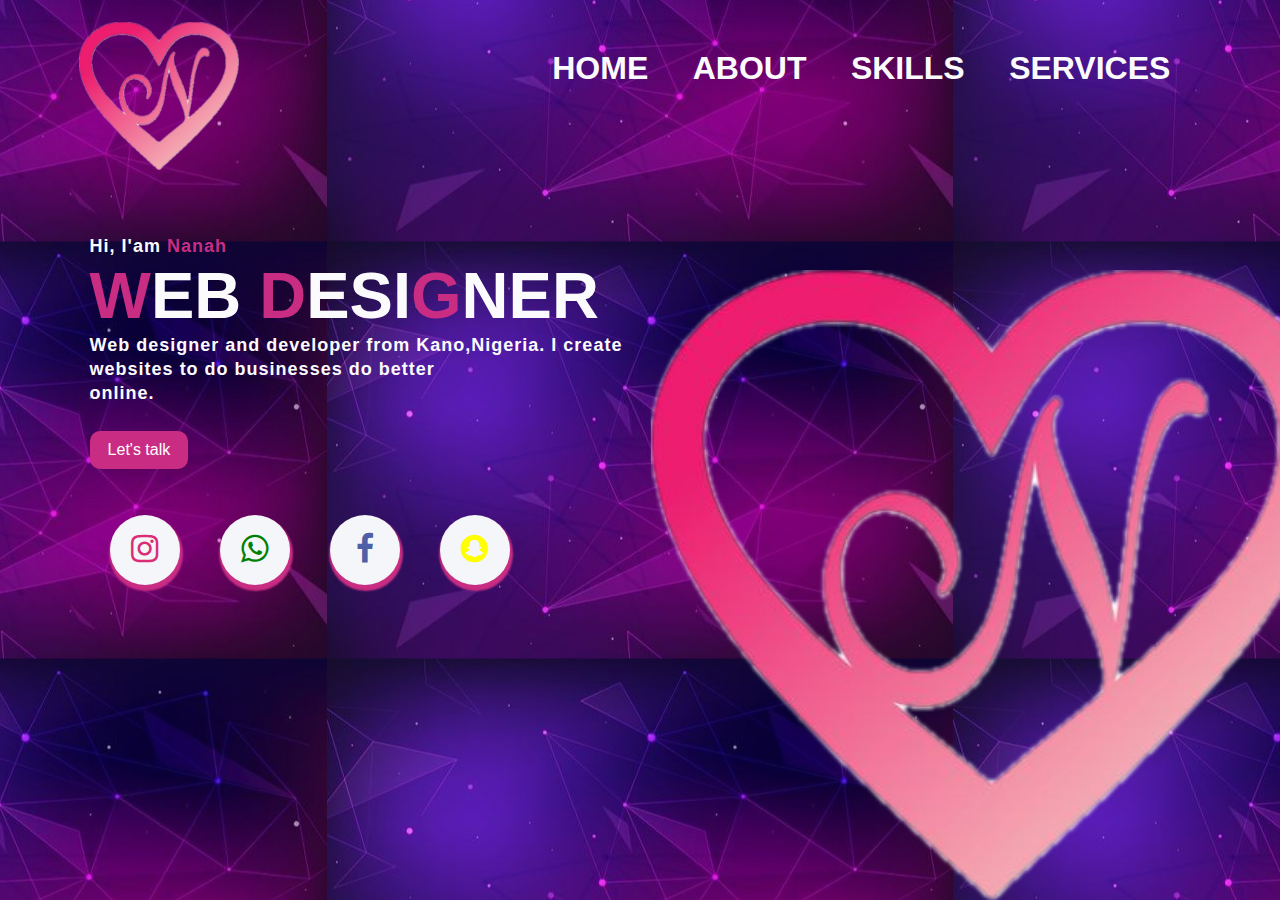
<file: index.html>
<!DOCTYPE html>
<html lang="en">
<head>
    <meta charset="UTF-8">
    <meta name="viewport" content="width=device-width, initial-scale=1.0">
    <title>My Website</title>
    <link rel="stylesheet" href="style.css">
    <link rel="stylesheet" href="https://cdnjs.cloudflare.com/ajax/libs/font-awesome/4.7.0/css/font-awesome.min.css">
</head>
<body>
    <div class="main">
    <div class="navbar">
        <img src="h.PNG" alt="LOGO" class="logo">
        <ul>
        <li><a href="">HOME</a></li>
        <li><a href="about.html">ABOUT</a></li>
        <li><a href="skills.html">SKILLS</a></li>
        <li><a href="services.html"><span>SERVICES</span></a></li>
        </ul>
    </div>
    <div class="info">
        <h3>Hi, I'am <span>Nanah</span></h3>
        <h1><span>W</span>EB <span>D</span>ESI<span>G</span>NER</h1>
        <h3>Web designer and developer from Kano,Nigeria.
            I create <br> websites to do businesses do better <br>online.</h3>
            <a href="wa.link/knc9zf">Let's talk</a>
    </div>
    <div class="social">
        <a href="https://www.instagram.com/naanarh___?igsh=MW9xdW84eGI5eHd0NQ==" target="_blank"><i class="fa fa-2x fa-instagram"></i></a>
        <a href="wa.link/knc9zf" target="_blank"><i class="fa fa-2x fa-whatsapp"></i></a>
        <a href="https://www.facebook.com/profile.php?id=61559356824904&mibextid=ZbWKwL" target="_blank"><i class="fa fa-2x fa-facebook"></i></a>
        <a href="https://www.snapchat.com/add/nanah_osman?share_id=zG6HTIeJIm0&locale=en-GB" target="_blank"><i class="fa fa-2x fa-snapchat"></i></a>
      </div>
      <div class="image">
        <img src="h.PNG" class="girl" alt="">

      </div>
      <div>
        
      </div>
</div>
</body>
</html>
</file>
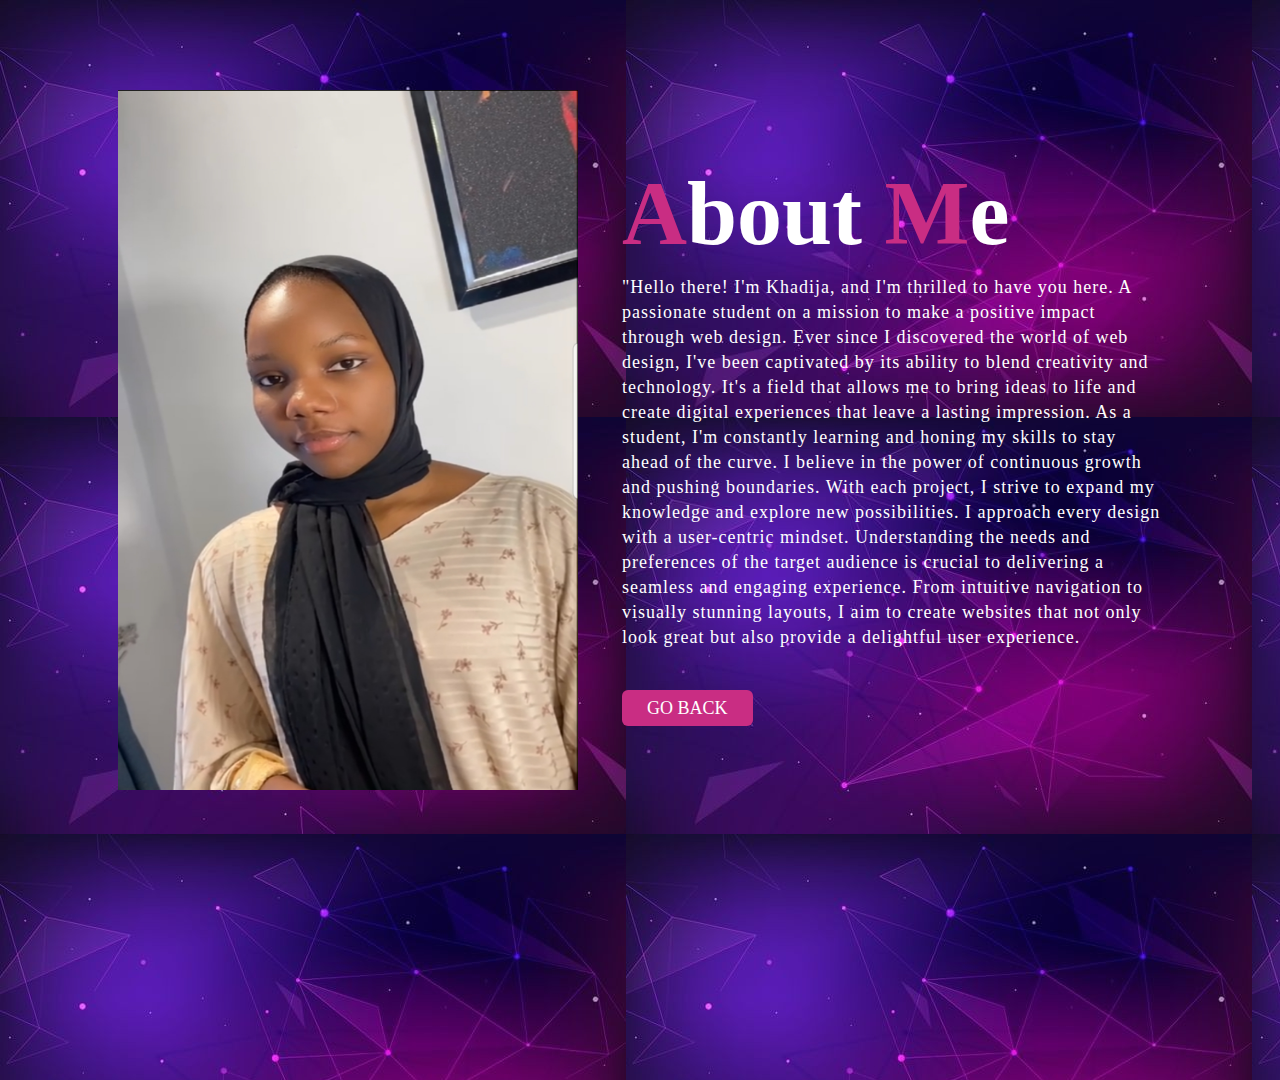
<file: about.html>
<!DOCTYPE html>
<!-- Coding By CodingNepal - codingnepalweb.com -->
<html lang="en">
<head>
 <title> An About Us Page | CoderGirl </title>
  <!---Custom Css File!--->
  <link rel="stylesheet" href="style.css">
</head>
<body>
  <section class="about-us">
    <div class="about">
      <img src="p.jpg" alt="">
      <div class="text">
        <h2><span>A</span>bout <span>M</span>e</h2>
          <p>"Hello there! I'm Khadija, and I'm thrilled to have you here. A passionate student on a mission to make a positive impact through web design. 

            Ever since I discovered the world of web design, I've been captivated by its ability to blend creativity and technology. It's a field that allows me to bring ideas to life and create digital experiences that leave a lasting impression.
            
            As a student, I'm constantly learning and honing my skills to stay ahead of the curve. I believe in the power of continuous growth and pushing boundaries. With each project, I strive to expand my knowledge and explore new possibilities.
            
            I approach every design with a user-centric mindset. Understanding the needs and preferences of the target audience is crucial to delivering a seamless and engaging experience. From intuitive navigation to visually stunning layouts, I aim to create websites that not only look great but also provide a delightful user experience.</p><br>
          <div class="centerdiv">
            
          </div>
        <div class="data">
        <a href="index.html" class="hire">GO BACK</a>
        </div>
      </div>
    </div>
  </section>
</body>
</html>
</file>
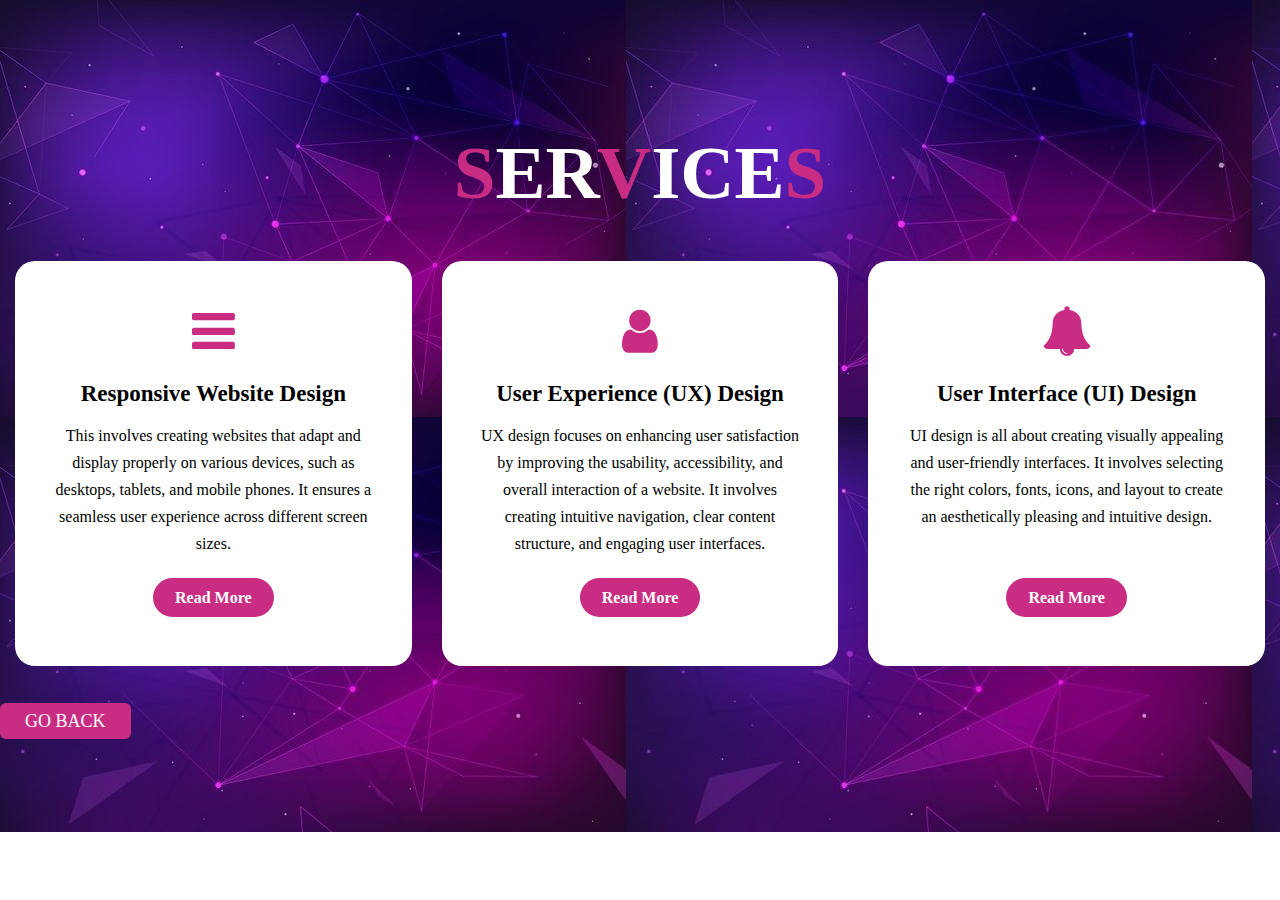
<file: services.html>
<!DOCTYPE html>
<html lang="en">
<head>
    <meta charset="UTF-8">
    <meta name="viewport" content="width=device-width, initial-scale=1.0">
    <title>SERVICES</title>
    <link rel="stylesheet"  href="style.css">
    <link rel="stylesheet" href="https://cdnjs.cloudflare.com/ajax/libs/font-awesome/4.7.0/css/font-awesome.min.css">
</head>
<body>
    <div class="service">
        <div class="title">
            <h2><span>S</span>ER<span>V</span>ICE<span>S</span></h2>
        </div>
        <div class="box">
            <div class="card">
               <i class="fa fa-2x fa-bars"></i>
               <h5>Responsive Website Design</h5>
               <div class="pra">
               <p>This involves creating websites that adapt and display properly on various devices, such as desktops, tablets, and mobile phones. It ensures a seamless user experience across different screen sizes.</p>
               <p style="text-align: center;"><br>
                <a class="button" href="">Read More</a>
            </p>
            </div>
        </div>
        <div class="card">
            <i class="fa fa-2x fa-user"></i>
            <h5>User Experience (UX) Design</h5>
            <div class="pra">
            <p>UX design focuses on enhancing user satisfaction by improving the usability, accessibility, and overall interaction of a website. It involves creating intuitive navigation, clear content structure, and engaging user interfaces.</p>
            <p style="text-align: center;"><br>
             <a class="button" href="">Read More</a>
         </p>
         </div>
     </div>
     <div class="card">
        <i class="fa fa-2x fa-bell"></i>
        <h5>User Interface (UI) Design</h5>
        <div class="pra">
        <p>UI design is all about creating visually appealing and user-friendly interfaces. It involves selecting the right colors, fonts, icons, and layout to create an aesthetically pleasing and intuitive design.</p>
        <p style="text-align: center;"><br><br>
         <a class="button" href="">Read More</a>
     </p>
     </div>
 </div>
    </div>
    <div class="data">
        <a href="index.html" class="hire">GO BACK</a>
        </div>
    </div>
    
</body>
</html>
</file>
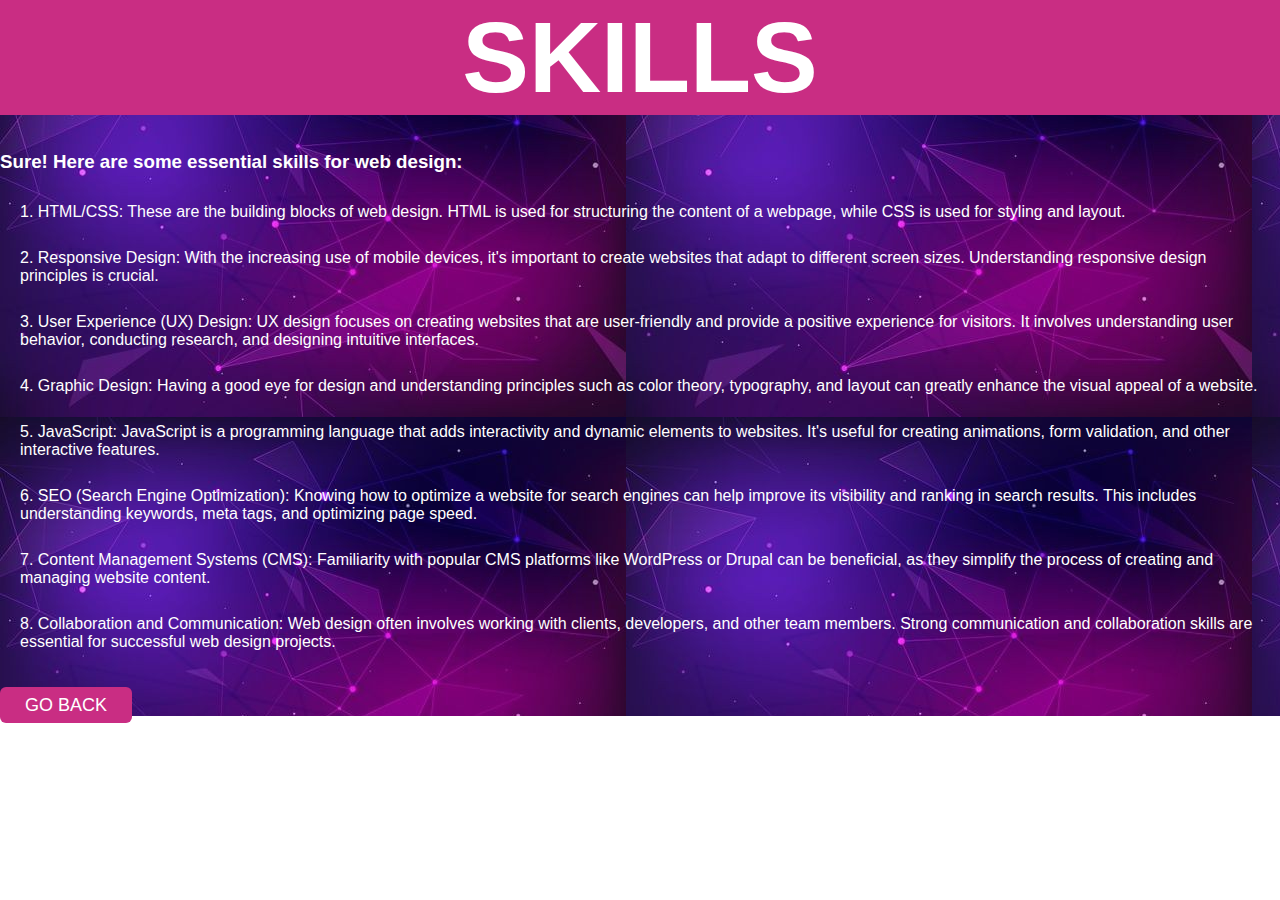
<file: skills.html>
<!DOCTYPE html>
<html lang="en">
<head>
    <meta charset="UTF-8">
    <meta name="viewport" content="width=device-width, initial-scale=1.0">
    <title>SKILLS</title>
    <link rel="stylesheet" href="style.css">
</head>
<div class="skillss"></div>
<body>
    <div class="skillss">
   <div class="skillshead">
    <h1>SKILLS</h1>
   </div><br><br>
   <h3>Sure! Here are some essential skills for web design:</h3><br><br><br>
   <ul>
    <li>1. HTML/CSS: These are the building blocks of web design. HTML is used for structuring the content of a webpage, while CSS is used for styling and layout.
    </li>
    <li>2. Responsive Design: With the increasing use of mobile devices, it's important to create websites that adapt to different screen sizes. Understanding responsive design principles is crucial.
    </li>
    <li>3. User Experience (UX) Design: UX design focuses on creating websites that are user-friendly and provide a positive experience for visitors. It involves understanding user behavior, conducting research, and designing intuitive interfaces.
    </li>
    <li>4. Graphic Design: Having a good eye for design and understanding principles such as color theory, typography, and layout can greatly enhance the visual appeal of a website.
    </li>
    <li>5. JavaScript: JavaScript is a programming language that adds interactivity and dynamic elements to websites. It's useful for creating animations, form validation, and other interactive features.</li>
    <li>6. SEO (Search Engine Optimization): Knowing how to optimize a website for search engines can help improve its visibility and ranking in search results. This includes understanding keywords, meta tags, and optimizing page speed.
    </li>
    <li>7. Content Management Systems (CMS): Familiarity with popular CMS platforms like WordPress or Drupal can be beneficial, as they simplify the process of creating and managing website content.
    </li>
    <li>8. Collaboration and Communication: Web design often involves working with clients, developers, and other team members. Strong communication and collaboration skills are essential for successful web design projects.
    </li>
   </ul>
   <div class="data">
    <a href="index.html" class="hire">GO BACK</a>
    </div>
</div>
</body>


</html>
</file>
<file: style.css>
*{
    margin:0;
    padding: 0;
}

.main{
    width:100%;
    background-image: url(background3.jpg);
    background-position: center;
    background-size: coveer;
    height: 100vh;
    position: relative;
    font-family: sans-serif;
}
.navbar{
    width: 86%;
    display: flex;
    margin: auto;
    padding: 15px o;
    align-items: center;
    justify-content: space-between;
}
.navbar .logo{
    width: 160px;
    cursor: pointer;
    margin-top: 2%;
    margin-left: -1%;
}
ul{
  margin-top: -3%;
}
ul li{
    list-style: none;
    display: inline-block;
    padding: 14px 20px;
}
ul li a{
    font-size: 32px;
    font-weight: bold;
    text-decoration: none;
    color: rgb(251, 251, 253);
    margin-top: -3%; transition: .4s ease;
}
ul li a:hover{
    color: rgb(201, 45, 131);
}
.info h1{
    font-size: 65px;
    color:  rgb(251, 251, 253);
}
.info h3{
    font-size: 18px;
    letter-spacing: 1px;
    line-height: 24px;
    color:  rgb(251, 251, 253)
}
.info{
    margin-left: 7%;
    margin-top: 5%;
}
.info h1{
    font-size: 65px;
    color: rgb(251, 251, 253);
}
.info h3{
    font-size: 18px;
    letter-spacing: 1px;
    line-height: 24px;
}
.info span{
    color: rgb(201, 45, 131);
}
.info a{
    text-decoration: none;
    color: white;
    background-color:rgb(201, 45, 131);
    margin: 26px 0;
    padding: 10px 18px;
    border-radius: 10px;
    display: inline-block;
    transition: .4s ease;
}
.info a:hover{
    background:black;
}
.image{
    width: 30%;
    height: 60%;
    position: absolute;
    right: 100px;
    bottom: 0;
}
.image img{
    position: absolute;
    height: 140px;
    left: 40%;
    transform: translate(-55%);
    bottom: 0;
}
.social{
    height: 20vh;
    display: flex;
    margin-left: 7%;
  }
   .social a{
    height: 70px;
    width: 70px;
    background-color: #f5f6fa;
    border-radius: 50px;
    text-align: center;
    margin: 20px;
    line-height: 79px;
    box-shadow: 1px 4px 2px 2px  rgb(201, 45, 131);
    transition: .4s ease;
  }
  .social a i{
    transition: all 0.3s linear;
  }
  .social a:hover i{
    transform: scale(1.4);
  }
  .centerdiv{
    color: #4070f4;
  }
  .fa-whatsapp{
    color: green;
  }
  .fa-instagram{
    color: rgb(218, 45, 117);
  }
  .fa-snapchat{
    color:yellow;
  }
  .fa-facebook{
    color: #4e5fa5;
  }
  .about-us{
    height: 100vh;
    width: 100%;
    padding: 90px 0;
    background-image:url(background3.jpg);
  }
  .pic{
    height: auto;
    width:  302px;
  }
  .about img{
    width: 460px;
    height: 700px;
  }
  .about{
    width: 1130px;
    max-width: 85%;
    margin: 0 auto;
    display: flex;
    align-items: center;
    justify-content: space-around;
    color: white;
  }
  .text{
    width: 540px;
  }
  .text h2{
    font-size: 90px;
    font-weight: 600;
    margin-bottom: 10px;
  
  }
  .text h5{
    font-size: 22px;
    font-weight: 500;
    margin-bottom: 20px;
  }
  .text p{
    font-size: 18px;
    line-height: 25px;
    letter-spacing: 1px;
  }
  .data{
    margin-top: 30px;
  }
  .hire{
    font-size: 18px;
    background:  rgb(201, 45, 131);
    color: #fff;
    text-decoration: none;
    border: none;
    padding: 8px 25px;
    border-radius: 6px;
    transition: 0.5s;
  }
  .hire:hover{
    background:black;
    border: 1px solid #4070f4;
  }
  .text span{
    color: rgb(201, 45, 131);
}
.heads{
  background-color: black;
}
.skillshead{
  text-align: center;
  background-color: rgb(201, 45, 131);
  font-size: 50px;
}
.skillss{
  background-image: url(background3.jpg);
  color: white;
  font-family:  Arial, sans-serif;
}
.service{
 background-image: url(background3.jpg);
  width: 100%;
  padding: 100px 0px;
}
.title{
  color: white;
  font-size: 75x;
  width: 1130px;
  margin: 30px auto;
}
.title h2{
  color: white;
  font-size: 75px;
  width: 1130px;
  margin: 30px auto;
  text-align: center;
}
.title h2 span{
  color:  rgb(201, 45, 131);
}
.box{
  display: flex;
  justify-content: center;
  align-items: center;
  min-height: 400px;
}
.card{
  height: 365px;
  width: 335px;
  padding: 20px 35px;
  background: white;
  border-radius: 20px;
  margin: 15px;
  position: relative;
  overflow: hidden;
  text-align: center;
}
.card i{
  font-size: 50px;
  display: block;
  text-align: center;
  margin: 25px 0px;
  color: rgb(201, 45, 131);
}
h5{
  color: black;
  font-size: 23px;
  margin-bottom: 15px;
}
.pra {
  color: black;
  font-size: 16px;
  line-height: 27px;
  margin-bottom: 25px;
}
.card .button{
  background-color:  rgb(201, 45, 131);
  color: white;
  text-decoration: none;
  border: 2px solid transparent;
  font-weight: bold;
  padding: 9px 20px;
  border-radius: 30px;
  transition: 4s;
}
.card .button:hover{
  background-color: transparent;
  border: 2px solid  #f9004d;
  cursor: pointer;
}
.image{
  width: 20%;
  height: 50%;
  position: absolute;
  right: 100px;
  bottom: o;
}
.image img{
  position: absolute;
  height: 140%;
  left: 40%;
  transform: translate(-55%);
  bottom: 0;
  transition: left 4s ease;
}
.image:hover .girl{
  right: 55%;
}
</file>
